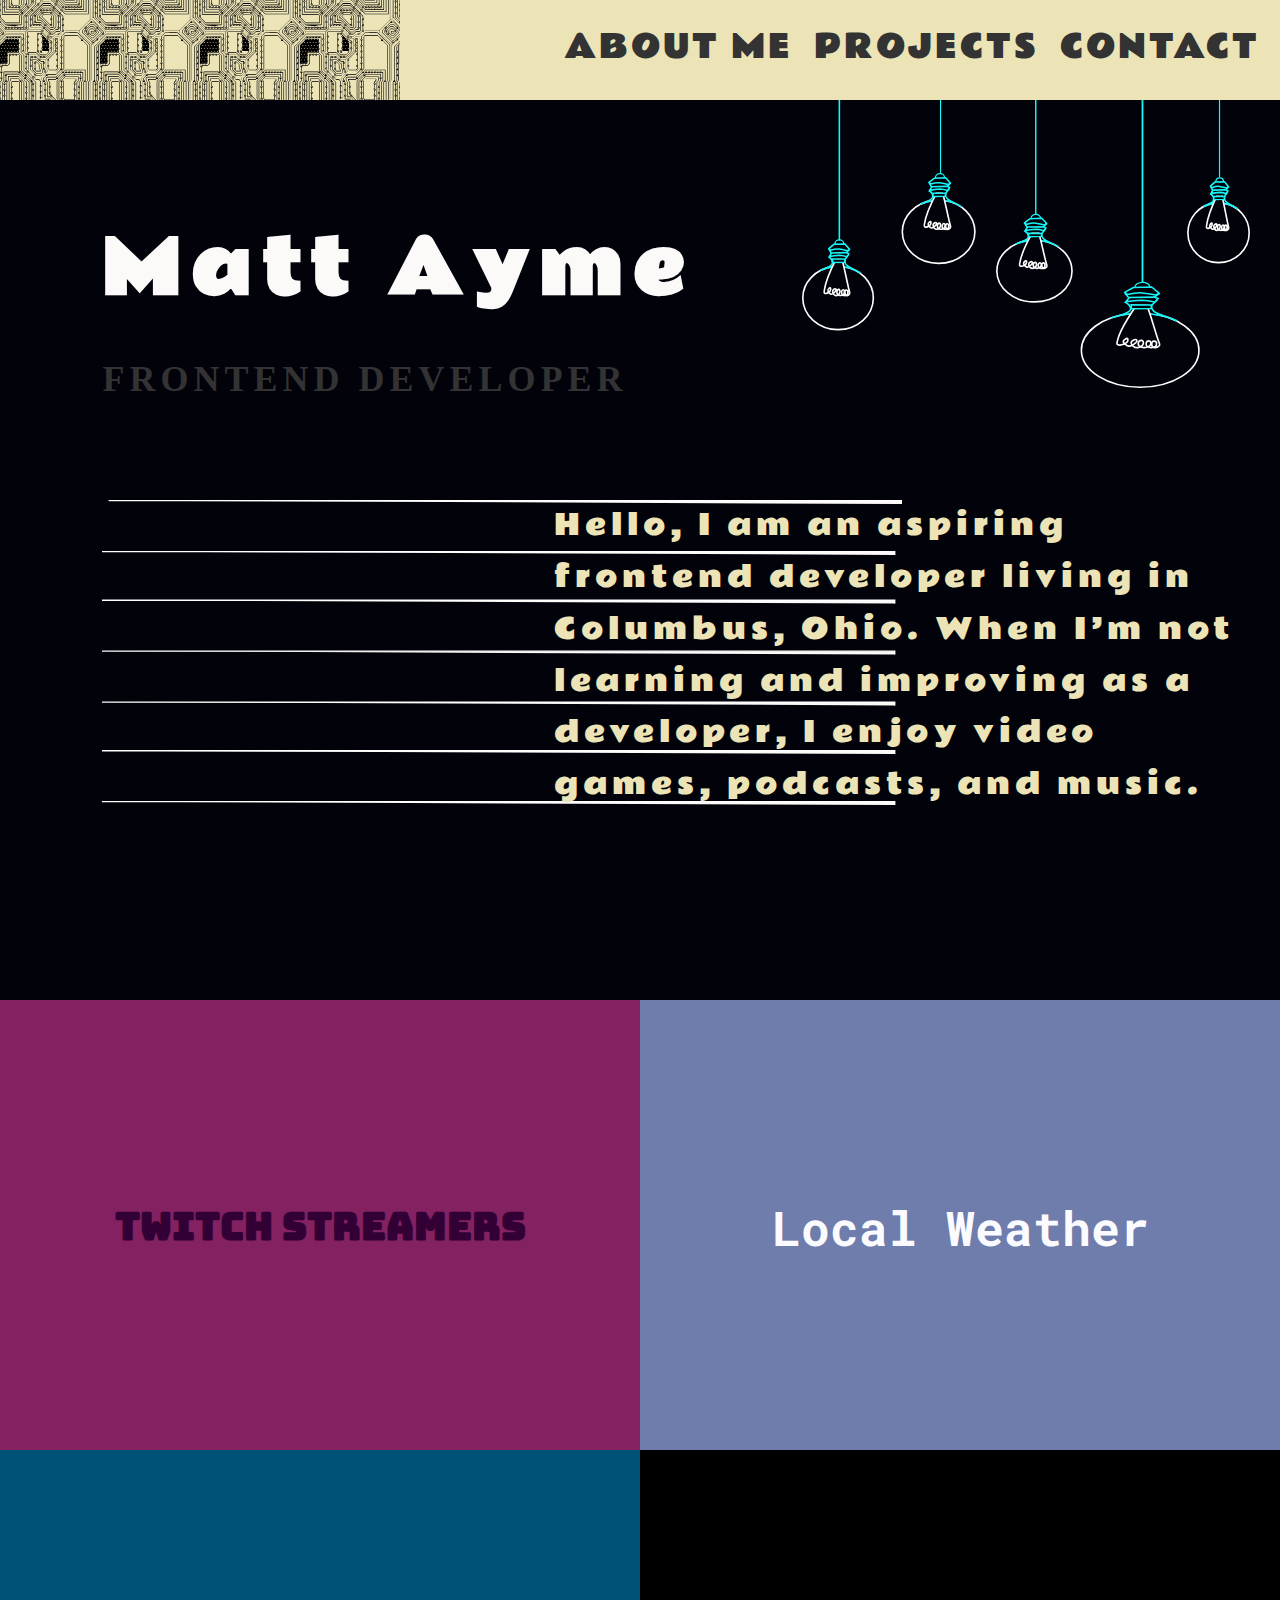
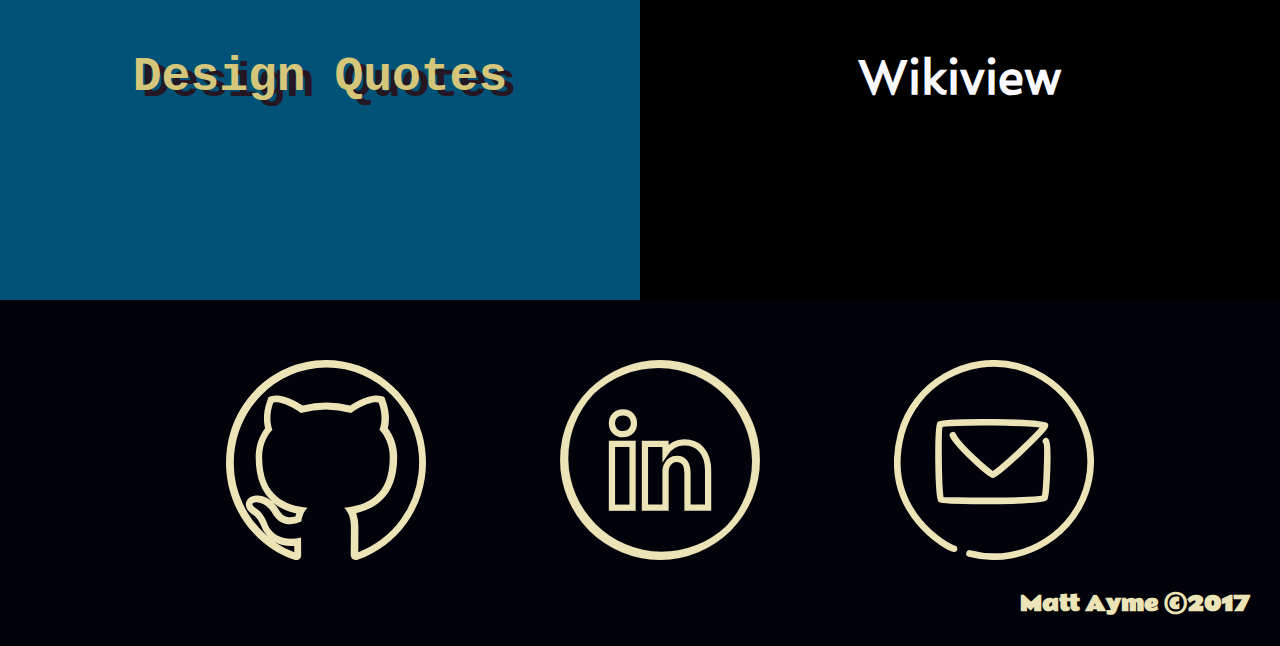
<file: index.html>
<!doctype html>
<html  lang="en">

    <head>
        <meta charset="UTF-8">
        <meta http-equiv="x-ua-compatible" content="ie=edge">
        <title>Matt Ayme's Portfolio</title>
        <meta name="description" content="">
        <meta name="viewport" content="width=device-width, initial-scale=1">
        <script src="https://code.jquery.com/jquery-3.1.1.slim.min.js" integrity="sha384-A7FZj7v+d/sdmMqp/nOQwliLvUsJfDHW+k9Omg/a/EheAdgtzNs3hpfag6Ed950n" crossorigin="anonymous"></script>
        <link href="https://fonts.googleapis.com/css?family=Bungee|Permanent+Marker|Rammetto+One|Roboto+Mono:400,700|Spinnaker" rel="stylesheet">
        <link rel="apple-touch-icon" href="apple-touch-icon.png">
        <!-- Place favicon.ico in the root directory -->
        <link rel="stylesheet" type="text/css" href="css/ionicons.min.css">
        <link rel="stylesheet" type="text/css" href="css/normalize.css">
        <link rel="stylesheet" type="text/css" href="css/style.css">
        <link rel="stylesheet" type="text/css" href="css/effects.css">
        <link rel="stylesheet" type="text/css" href="css/animate.css">
        <link rel="stylesheet" type="text/css" href="css/queries.css">

    </head>

    <body>
        <!-- HEADER ----------------------------------------------------------------->
        <header id="header">
            <div class="repeated-img"></div>
            <div class="nav">
                <ul>
                    <li>
                        <div class="link-bg">
                        <a href="#about-me" name="about-me" class="js--scroll-about">ABOUT ME</a>
                        </div>
                    </li>
                    <li>
                        <div class="link-bg">
                            <a href="#projects" class="js--scroll-projects">PROJECTS</a>
                        </div>
                    </li>
                    <li>
                        <div class="link-bg">
                            <a href="#contact" class="js--scroll-contact">CONTACT</a>
                        </div>
                    </li>
                </ul>
            </div>

        </header>

        <!-- ABOUT ME ----------------------------------------------------------------->
        <section class="about-me js--about-me" id="about-me">
            <div>
                <h1>Matt Ayme</h1>
                <img src="img/lights.svg" class="lightbulbs" alt="some lightbulbs">
                <h2>FRONTEND DEVELOPER</h2>
            </div>
            <div>
                <img src="img/lines.svg" class="lines-img" alt="notebook lines">
                <p>
                    Hello, I am an aspiring frontend developer living in Columbus, Ohio. When I’m not learning and improving as a developer, I enjoy video games, podcasts, and music.
                </p>
            </div>
        </section>

        <!-- PROJECTS ----------------------------------------------------------------->

        <section class="projects js--projects" id="projects">
            <div class="row">
                    <div class="project-left project-twitch">
                        <div class="twitch-desc desc">
                            <a href="#" class="close-btn">x</a>
                            <a href="twitch-streamers/index.html" class="demo-btn" target="_blank">View demo</a>
                            <p>This app takes a list of twitch streamers and displays their online status.</p>
                        </div>
                        <a href="#" class="preview-container">
                            <div class="twitch-top top">
                                <h3>Twitch Streamers</h3>
                            </div>
                            <div class="twitch-preview preview"></div>
                        </a>
                    </div>

                <div class="project-right project-weather">
                    <div class="weather-desc desc">
                        <a href="#" class="close-btn">x</a>
                        <a href="local-weather/index.html" class="demo-btn" target="_blank">View demo</a>
                        <p>A simple weather app that gives temperature and conditions in your current location.</p>
                    </div>
                    <a href="#" class="preview-container">
                        <div class="weather-top top">
                            <h3>Local Weather</h3>
                        </div>
                        <div class="weather-preview preview"> </div>
                    </a>
                </div>
            </div>
            <div class="row">
                <div class="project-left project-quotes">
                    <div class="quotes-desc desc">
                        <a href="#" class="close-btn">x</a>
                        <a href="deign-quotes/index.html" class="demo-btn" target="_blank">View demo</a>
                        <p>Shows random design quotes and lets you post your favorite ones on twitter.</p>
                    </div>
                    <a href="#" class="preview-container">
                        <div class="quotes-top top">
                            <h3>Design Quotes</h3>
                        </div>
                        <div class="quotes-preview preview"></div>
                    </a>
                </div>
                <div class="project-right project-wiki">
                    <div class="wiki-desc desc">
                        <a href="#" class="close-btn">x</a>
                        <a href="wikiview/index.html" class="demo-btn" target="_blank">View demo</a>
                        <p>Takes you to a random wikipedia page or lets you search the wikipedia database.</p>
                    </div>
                    <a href="#" class="preview-container">
                        <div class="wiki-top top">
                            <h3>Wikiview</h3>
                        </div>
                        <div class="wiki-preview preview"></div>
                    </a>
                </div>
            </div>
        </section>

        <!-- Footer ----------------------------------------------------------------->

        <footer class="js-contact" id="contact">
            <ul>
                <li>
                    <div class="social-container">
                        <a href="https://github.com/mayme123" target="_blank">
                        <img src="img/github-icon.svg" class="social-link">
                        </a>
                    </div>
                </li>
                <li>
                    <div class="social-container">
                        <a href="http://www.linkedin.com/in/MattAyme" target="_blank">
                            <img src="img/linkedin-icon.svg" class="social-link">
                        </a>
                    </div>


                </li>
                <li>
                    <div class="social-container">
                        <a href="mailto:mayme123@live.com">
                            <img src="img/email-icon.svg" class="social-link">
                        </a>
                    </div>
                </li>
            </ul>
            <h5>Matt Ayme &copy;2017</h5>
        </footer>

        <!-- SCRIPTS -->
        <!--  JQuery  -->
        <script src="https://ajax.googleapis.com/ajax/libs/jquery/3.2.1/jquery.min.js"></script>
        <script src="js/main.js"></script>
        <script>
        <!-- JS on the page -->
        </script>
    </body>
</html>
</file>
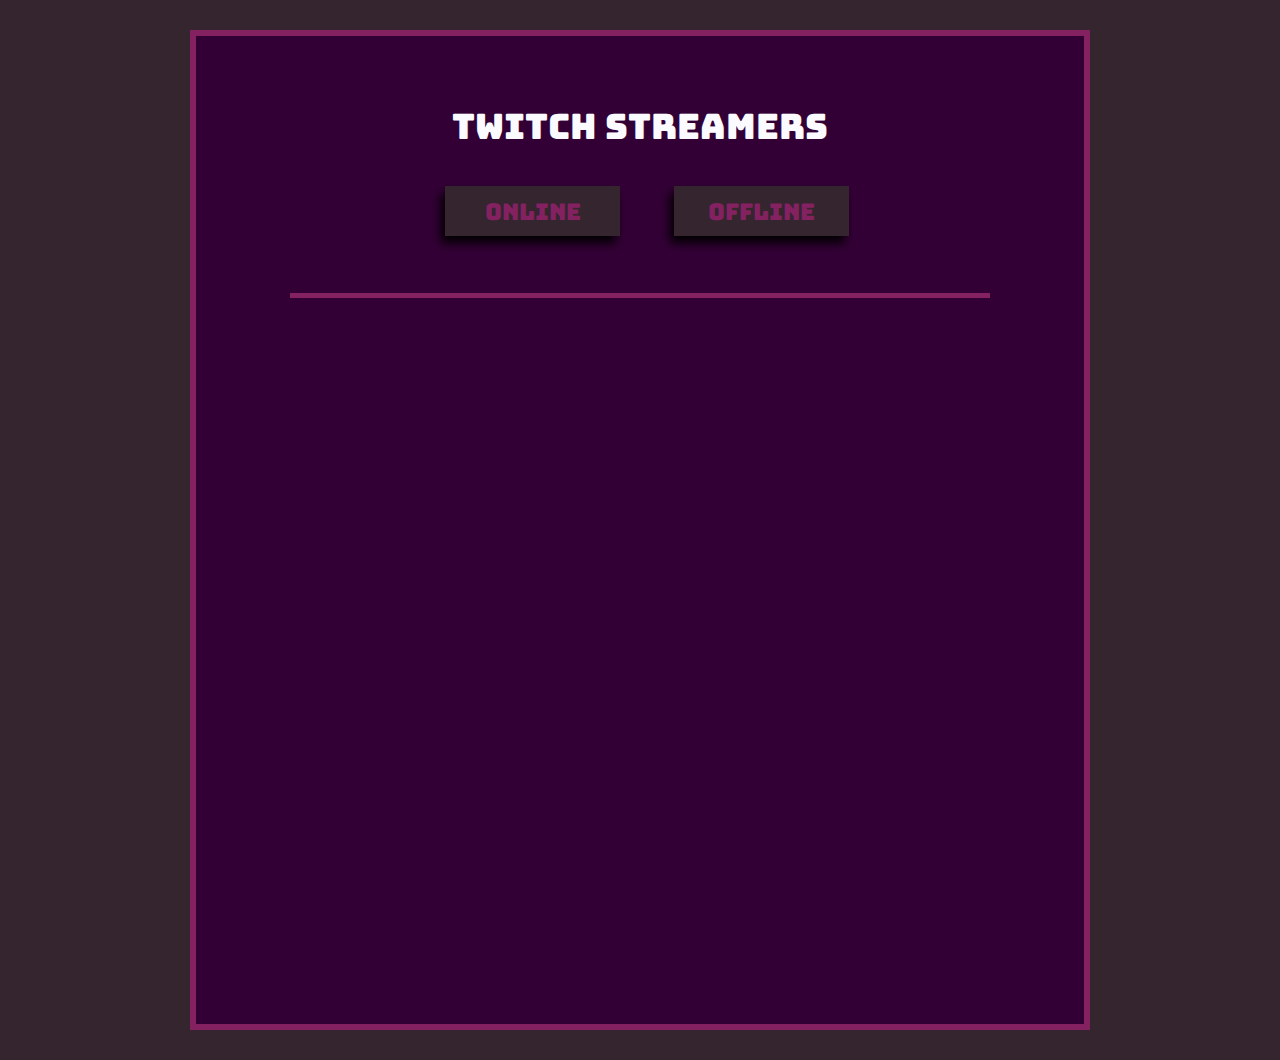
<file: twitch-streamers/index.html>
<!DOCTYPE html>
<html lang="en" >

<head>
  <meta charset="UTF-8">
  <title>Twitch Streamers</title>
  <link href="https://fonts.googleapis.com/css?family=Bungee|Raleway" rel="stylesheet">
  
  <link rel='stylesheet prefetch' href='https://cdnjs.cloudflare.com/ajax/libs/twitter-bootstrap/4.0.0-beta.2/css/bootstrap.css'>

      <link rel="stylesheet" href="css/style.css">

  
</head>

<body>

  <div class="main-content">
  <h1 class="text-center">Twitch Streamers</h1>
  <div class="buttons">
    <div class="button-div">
      <button class="status-button-online" id="online-button">Online</button>
    </div>
    <div class="button-div">
      <button class="status-button-online" id="offline-button">Offline</button>
    </div>
  </div>
  <div class="streamers-divs">
    
  </div>
</div>
  <script src='https://cdnjs.cloudflare.com/ajax/libs/jquery/3.2.1/jquery.min.js'></script>

  

    <script  src="js/index.js"></script>




</body>

</html>
</file>
<file: css/style.css>
/*------------------------------------*/
/*--- SETUP ---*/
/*------------------------------------*/

* {
    margin: 0;
    padding: 0;
    box-sizing: border-box;
}

html, body{
    background-color: white;
    font-family: 'Rammetto One', sans-serif;
    font-size: 24px;
    text-rendering:optimizeLegibility; 
}

/*------------------------------------*/
/*--- REUSABLE COMPONENTS ---*/
/*------------------------------------*/

a:link,
a:visited{
    text-decoration: none;
    color: #333333;
}

h1{
    color:#FCFAF9;
}
/*------------------------------------*/
/*--- HEADER ---*/
/*------------------------------------*/

header{
    position: relative;
    background-color: #ECE4B7;
    height: 100px;
    overflow-y: hidden;
}

.repeated-img{
    display: inline-block;
    position: absolute;
    width: 400px;
    height: 100%;
    background-image:url("../img/header-img.svg");
}

.nav{
    position: absolute;
    top: 0;
    right: 0;
}

.nav ul{ 
    list-style:none; 
    margin-right: 0px;
    margin-top: 4%;
}

.nav ul li{ 
    font-size: 140%;
    padding-right: 50px;
    display:inline-block;
    letter-spacing: 4px;
}

.nav ul li:last-child{
    padding-right: 20px;
}

.nav li a:hover,
.nav li a:active{
    color: #FCFAF9;
    border-bottom: 4px solid #333333;
    border-top: 4px solid #333333;
    padding-bottom: 4%; 
    padding-top: 4%;
    transition: 0.2s;
}

/*------------------------------------*/
/*--- ABOUT ME ---*/
/*------------------------------------*/

.about-me{
    position: relative;
    background-color: #02020B;
    height: 100vh;
    overflow: hidden;
}

.about-me h1{
    font-size: 400%;
    letter-spacing: 10px;
    margin-top: 10%;
    margin-left: 8%;
}

.about-me h2{
    font-family: 'Permanent marker', cursive;
    display: inline-block;
    margin-bottom: 100px;
    margin-left: 8%;
    letter-spacing: 5px;
    color: #333333;
}

.lightbulbs{
    position: absolute;
    width: 35%;
    height: auto;
    top: 0;
    right: 30px;
}

.lines-img{
    width: 800px;
    height: auto;
    margin-left: 8%;
    /*
    position:absolute;
    left: 3%;
    bottom: 3%;
    */
}

.about-me p{
    color: #ECE4B7;
    position: absolute;
    right: 2%;
    margin-top: -310px;
    max-width: 700px;
    font-size: 120%;
    line-height: 180%;
    letter-spacing: 5px;
}

.arrow-img{
    z-index: 9999;
    width: 20px;
    height: 70px;
    position: fixed;
    bottom: 90px;
    left: 20px;
}

/*------------------------------------*/
/*--- PROJECTS ---*/
/*------------------------------------*/

.projects{
    height: 100vh;
    overflow: hidden;
}

.row{
    height: 50%;
}

.project-left{
    width: 50%;
    height: 100%;
    display: inline-block;
    float: left;
    position: relative;
    transition: 0.3s;
}



.project-right{
    width: 50%;
    height: 100%;
    display: inline-block;
    float: right;
    position: relative;
}


.desc{
    z-index:997;
    font-family: 'permanent marker';
    position: absolute;
    height:100%;
    width: 100%;
    background-color: #ECE4B7;
}

.desc .demo-btn:link,
.desc .demo-btn:visited{
    display: block;
    margin: 0 auto;
    margin-top: 100px;
    height: 100px;
    width: 300px;
    transition: 0.4s;
    font-size: 220%;
    padding-left: 12px;
    padding-top: 15px;
    border: 5px solid #02020B;
    color: #02020B;
}

.desc .demo-btn:hover,
.desc .demo-btn:active{
    background-color: #02020B;
    color: #FCFAF9;
    transition: 0.4s;
}

.desc p{
    font-size: 130%;
    display: block;
    margin: 0 auto;
    margin-top: 60px;
    max-width: 600px;
    word-wrap:break-word;
    text-align:center;
}

.preview-container{
    position:absolute;
    height:100%;
    width: 100%;
    transition: 1s;
    z-index: 997;
}

.top{
    display:table;
    z-index: 999;
    position: absolute;
    height:101%;
    width: 100%;
}

.top h3{
    display: table-cell;
    vertical-align: middle;
    text-align: center;
    font-size: 280%;
}

.top:hover{
    opacity: .10;
    transition: 0.8s;
}

.preview{
    z-index: 998;
    position: absolute;
    height:100%;
    width: 100%;
    background-size:cover;
    background-position: center;
}

.close-btn{
    position: absolute;
    left: 50px;
    top: 20px;
    display: inline-block;
    color: #ECE4B7 !important;
    height: 60px;
    width: 60px;
    font-size: 200%;
    border-radius: 50%;
    padding-left: 17px;
    background-color: black;
}
.project-twitch .preview-container{
}

.twitch-preview{background-image:url(../img/twitch-streamers.jpg);}

.twitch-top{
    background-color: #832161;
    color : #330036;
    font-family: 'Bungee';
    font-size: 80%;
    transition: 0.6s;
}

.project-weather .preview-container{
}

.weather-preview{ background-image:url(../img/local-weather.jpg);}

.weather-top{
    background-color: #6E7DAB;
    color : #FAFAFF;
    font-family: 'Roboto Mono', monospace;
    font-weight: 700 !important;
    transition: 0.6s;
}


.quotes-preview{background-image:url(../img/design-quotes.jpg);}

.quotes-top{
    background-color: #005377;
    color : #D5C67A;
    font-family: 'Permanent marker', monospace;
    text-shadow: 9px 6px 0px #241623; 
    transition: 0.6s;
}

.wiki-preview{ background-image:url(../img/wikiview.jpg);}

.wiki-top{
    background-color: #000000;
    font-family : Spinnaker;
    color: #FAFAFF;
    transition: 0.6s;
}

/*------------------------------------*/
/*--- CONTACT ---*/
/*------------------------------------*/
footer{
    background-color:#02020B;
    overflow: hidden;
    position: relative;
}

footer ul{
    margin-top: 70px;
    margin-bottom: 70px;
    text-align: center;
}

footer li{
    display: inline-block;
    margin-left: 10%;
}

footer li:first-child{
    margin-left: 0;
}

.social-container{
    position: relative;
    width: 300px;
    height: 300px;
}

.social-link{
    position: absolute;
    bottom: 10px;
    left: 20px;
    right: 0;
    width: 300px;
    transition: 0.4s;
}

.social-link:hover{
    width: 280px;
    transition: 0.4s;
}

footer h5{
    color: #ECE4B7;
    position: absolute;
    bottom: 0;
    right: 0;
    margin-bottom: 30px;
    margin-right: 30px;
}
</file>
<file: css/effects.css>
.slide-left{
    left: -100%;
    transition: 3s;
}

.slide-right{
    right: -100%;
    transition: 3s;
}
</file>
<file: css/queries.css>
/* ---- Desktop computers wider than 1420px ------ */
@media only screen and (max-width: 1420px){
    
    .about-me h1{
        font-size: 350%;
    }
}

@media only screen and (max-width: 1300px){
    
    .nav ul{
        margin-top: 30px;
    }
    
    .nav ul li{
        letter-spacing: 3px;
        font-size: 130%;
        padding-right: 15px;
    } 
    
    .about-me h1{
        font-size: 300%;
    }
    
    .top h3{
        font-size: 200%;
    }
    
    .social-container{
        width: 200px;
        height: 200px;
    }

    .social-link{
        width: 200px;
        transition: 0.4s;
    }

    .social-link:hover{
        width: 180px;
    }
    
    .desc .demo-btn:link,
    .desc .demo-btn:visited{
        margin-top: 70px;
        height: 90px;
        width: 250px;
        font-size: 170%;
    }
    
    .close-btn{
        left: 30px;
        top: 20px;
        height: 50px;
        width: 50px;
        font-size: 150%;
        padding-left: 15px;
        background-color: black;
    }
    
    .desc p{
        font-size: 120%;
        margin-top: 70px;
        max-width: 600px;
        word-wrap:break-word;
        text-align:center;
        padding: 5px;
    }
}

@media only screen and (max-width: 1130px){
    header{
        z-index: 0;
    }
    
    .repeated-img{
        width: 100%;
        z-index: -99;
    }
    
    .nav{
        z-index: 2;
        z-index: 999;
        position:static;
    }
    
    .nav ul{
        text-align:  center;
    }
    
    .nav ul li{
        font-size: 90%;
        padding-right: 30px;
    } 
    
    .nav ul li:last-child{
        padding-right: 0;
    }
    
    .link-bg{
        background : rgba(236, 228, 183, .5);
        border-radius: 5%;
        padding: 7px;
    }
    
    .nav ul li a:link,
    .nav ul li a:visited{
        font-size: 140%;
    }
    
    .nav li a:hover,
    .nav li a:active{
        color: #FCFAF9;
        padding-bottom: 9px; 
        padding-top: 9px;
        transition: 0.2s;
    }
    
    .about-me h1{
        margin-bottom: 30px;
        line-height: 130%;
        letter-spacing: 15px;
        display: inline-block;
        max-width: 400px;
        font-size: 350%;
    }
    
    .about-me h2{
        font-size: 140%;
        display: block;
        margin-bottom: 50px;
    }
    
    .lightbulbs{
        width: 45%;
    }
    
    .about-me p{
        font-size: 110%;
        line-height: 190%;
    }
    
    .projects{
        width: 100%;
        height: auto;
    }
    
    .row{
        height: auto;
    }
    
    .project-left{
        width: 100%;
        height: 50vh;
        display: block;
        float: none;
    }
    
    .project-right{
        width: 100%;
        display: block;
        float: none;
        height: 50vh;
    }
    
    footer h5{
        font-size: 70%;
        margin-bottom: 2%;
        margin-right: 2%;
    }

}
    @media only screen and (max-width:950px){
        
        header{
            height: 70px;
        }
        
        .nav ul {
            width: 100%;
            margin-top: 2%;
        }
        
        .nav ul li{
            margin-right: 3%;
            font-size: 80%;
        }
        
        .nav ul li:last-child{
            margin-right: 0;
        }
        
        .nav li a:hover,
        .nav li a:active{
            border-bottom: 4px solid #333333;
            border-top: 4px solid #333333;
            padding-bottom: 2%; 
            padding-top: 2%;
        }
        
        .about-me h1{ 
         font-size: 280%;
        }
        
        .about-me h2{
            font-size: 110%;
            margin-bottom: 50px;
        }
        
        .about-me p{
            margin-top: -233px;
            margin-left: 4%;
            line-height: 180%;
            font-size: 90%;
            max-width: 600px;
        }
        
        .lines-img{
            width: 600px;
            margin-left: 8%;
        }
        
        footer li{
            margin-left: 6%;
        }

        footer li:first-child{
            margin-left: 0;
        }
        
        .social-link{
            width: 180px;
        }
        
        .social-link:hover{
            width: 160px;
        }
        
    } 
    
    @media only screen and (max-width: 790px){
        
        .nav ul li{
            font-size: 70%;
            letter-spacing: 2px;
            padding-right: 2%;
            margin-right: 1%;
        }
        
        .about-me h1{
            font-size: 280%;
        }
        
        .about-me h2{
            font-size:110%;
        }
        
        .lightbulbs{
            width: 40%;
        }
        
        .about-me p {
            margin-right: 10%;
            text-align: center;
            line-height: 190%;
            max-width: 490px;
            font-size: 80%;
            margin-top: -225px;
        }
        
        .lines-img{
            margin-left: 0;
            text-align: center;
        }
        
        
        footer li:first-child{
            margin-left: -30px;
        }
        footer li{
            margin-left: 8%;
        }
        
        
        .social-container{
            position: relative;
            width: 150px;
            height: 150px;
        }
        
        .social-link{
            width: 150px;
        }
        
        .social-link:hover{
            width: 130px;
        }
        
        footer h5{
            font-size: 70%;
            margin-bottom: 2%;
            margin-right: 2%;
        }
    }

@media only screen and (max-width: 600px){
    
    header{
        height: 55px;
    }
    
    .nav ul{
        margin-top: 10px;
    }
    
    .nav ul li{
        font-size: 45%;
        margin-right: 2%;
        letter-spacing: 0;
    }
    
    .nav li a:hover,
    .nav li a:active{
        border-bottom: 3px solid #333333;
        border-top: 3px solid #333333;
    }
    
    .lightbulbs{
        width: 70%;
        right: 15%;
    }
    
    
    .about-me h1{
        display: block;
        text-align: center;
        max-width: 100%;
        margin-left:0;
        margin-top: 55%;
        font-size: 240%;
        letter-spacing: 5px;
    }
    
    .about-me h2{
        font-size: 130%;
        text-align: center;
        margin-left: 4%;
    }
    
    .lines-img{
        width: 600px;
    }
    
    .about-me p{
        max-width: 100%;
        letter-spacing: 2px;
        font-size: 85%;
        margin-right: 0;
        margin-top: -225px;
        line-height: 185%;
    }
    
    .desc .demo-btn:link,
    .desc .demo-btn:visited{
        height: 75px;
        width: 200px;
        font-size: 140%;
    }
    
    .close-btn{
        left: 30px;
        top: 20px;
        height: 40px;
        width: 40px;
        font-size: 120%;
        padding-left: 12px;
    }
    
    .desc p{
        font-size: 100%;
        margin-top: 50px;
        max-width: 600px;
        word-wrap:break-word;
        text-align:center;
        padding: 0 35px;
    }
    
    
        footer ul{
        margin-top: 40px;
        margin-bottom: 30px;
        }
    
        footer li:first-child{
            margin-left: -30px;
        }
        footer li{
            margin-left: 8%;
        }
        
        
        .social-container{
            position: relative;
            width: 120px;
            height: 120px;
        }
        
        .social-link{
            width: 120px;
        }
        
        .social-link:hover{
            width: 110px;
        }
        
        footer h5{
            font-size: 50%;
        }
}

@media only screen and (max-width: 460px){
    
    .nav ul li{
        font-size: 45%;
        margin-right: 1%;
        letter-spacing: 0;
    }
    
    .about-me h1{
        font-size: 190%;
    }
    
    .about-me h2{
        font-size: 100%;
    }
    
    .about-me p{
        margin-top: -180px;
        font-size: 70%;
        line-height: 170%;
    }
    
    .lines-img{
        width: 460px;
    }
    
    .close-btn{
        left: 30px;
        top: 20px;
        height: 30px;
        width: 30px;
        font-size: 90%;
        padding-top: 2px;
        padding-left: 9px;
    }
    
    .top h3{
        font-size: 150%;
    }
    
    .project-left{
        height: 25vh;
    }
    
    .project-right{
        height: 25vh;
    }
    
    .desc .demo-btn:link,
    .desc .demo-btn:visited{
        margin-top: 40px;
        height: 35px;
        width: 100px;
        font-size: 60%;
        padding-left: 10px;
        padding-top: 6px;
        border: 3px solid #02020B;
    }
    
    .close-btn{
        left: 30px;
        top: 20px;
        height: 20px;
        width: 20px;
        font-size: 65%;
        padding-left: 6px;
        padding-top: 1px;
    }
    
    .desc p{
        font-size: 50%;
        margin-top: 30px;
        max-width: 600px;
        word-wrap:break-word;
        text-align:center;
        padding: 0 35px;
    }
        footer ul{
            margin-top: 30px;
            margin-bottom: 20px;
        }
    
        footer li:first-child{
            margin-left: -30px;
        }
        footer li{
            margin-left: 7%;
        }
        
        
        .social-container{
            position: relative;
            width: 80px;
            height: 80px;
        }
        
        .social-link{
            width: 80px;
        }
        
        .social-link:hover{
            width: 80px;
        }
        
        footer h5{
            font-size: 40%;
        }
}

@media only screen and (max-width: 375px){
    .nav ul li{
        font-size: 30%;
    }
    
    .nav li a:hover,
    .nav li a:active{
        border-bottom: 2px solid #333333;
        border-top: 2px solid #333333;
    }
    
    .about-me h1{
        letter-spacing: 5px;
        display: block;
        text-align: center;
        font-size: 150%;
    }
    
    .about-me h2{
        text-align: center;
        font-size: 80%;
        margin-left: 6%;
    }
    
    .about-me p{
        letter-spacing: 2px;
        margin-top: -170px;
        line-height: 190%;
        font-size: 60%;
    }
    

}
</file>
<file: twitch-streamers/css/style.css>
html{
  
}
body{
  background : #34252F;
  background : rgba(52, 37, 47, 1);
}

.main-content{
  margin: 30px auto;
  width: 900px;
  min-height: 1000px;
  background : #330036;
  background : rgba(51, 0, 54, 1);
  border-style : Solid;
  border-color : #832161;
  border-color : rgba(131, 33, 97, 1);
  border-width : 6px;
}

h1{
  margin-top: 70px;
  font-family : Bungee;
  font-size : 35px;
  color : #FAFAFF;
  color : rgb(250, 250, 255);
  text-outline : #34252F;
  text-outline : rgb(52, 37, 47);
}

button:focus {outline:0;}

.buttons{
  max-width: 700px;
  margin: 0 auto;
  padding-bottom: 70px;
  border-bottom: 5px solid #832161;
}

.status-button-online{
  position: absolute;
  width: 175px;
  height: 50px;
  background-color: #34252f;
  box-shadow: -4px 7px 10px #000000;
  border: none;
  color: #832161;
  font-family: 'Bungee', cursive;
  font-size: 23px;
  text-align: center;
  vertical-align: middle;
  line-height: 50px;
}

.button-text{
  color: #832161;
  font-family: 'Bungee', cursive;
  font-size: 23px;
  text-align: center;
  vertical-align: middle;
  line-height: 50px;
}

.active{
  background : #832161;
  background : rgba(131, 33, 97, 1);
  color: #fafaff;
  box-shadow: none;
  border: none;
  margin-left: -4px;
  margin-top: 7px;
}

.button-div{
  min-width: 100px;
  padding: 30px;
  display: inline-block;
  margin-left: 125px;
}

.streamers-divs{
  display: flex;
  flex-wrap: wrap;
  padding: 40px 90px;
  justify-content: space-between;
}

.streamer{
  background : #401F3E;
  background : rgba(64, 31, 62, 1);
  border-style : Solid;
  border-color : #34252F;
  border-color : rgba(52, 37, 47, 1);
  border-width : 2px;
  box-shadow : -7px 9px 5px rgba(0, 0, 0, 0.75);
  width: 300px;
  height: 350px;
  margin: 10px;
}

.streamer-top{
    border-bottom: 5px solid #330036;
    width: fit-content;
    height: 210px;
    margin: 0 auto;
}

.streamer-pic{
    width: 150px;
    height: 150px;
    background-image: url("https://photos-3.dropbox.com/t/2/AABH3kraSsCr_0GhQykvaXCM3w1aTp9EoZ8kSFIJrO3k8w/12/373089556/jpeg/32x32/1/_/1/2/18222486_184034408784886_8036036407958274210_n.jpg/EOit1vkCGN94IAcoBw/Dl1XHE1BGHFCYLQqZxQRSUQ_DtGtW9xwwJ0SZkq1kJ8?size=2048x1536&size_mode=3");
    background-repeat: no-repeat;
    background-position: center;
    background-size: cover;
    float: left;
    margin: 10px;
    border-style : Solid;
    border-color : #832161;
    border-color : rgba(131, 33, 97, 1);
    border-width : 4px;
}

h5{
  display: inline-block;
  font-family : Raleway;
  font-size : 19px;
  color : #832161;
  color : rgb(131, 33, 97);
  margin-left: 5px;
  margin-top: 10px;
}
.status-box{
  padding-left: 30px;
  padding-top: 10px;
  display: inline-block;
}
.status-blip{
  width: 20px;
}

h4{
  clear: both;
  font-family : Raleway;
  font-size : 19px;
  color : #FAFAFF;
  color : rgb(250, 250, 255);
  margin-left: 10px;
}

p{
  font-family : Raleway;
  font-size : 19px;
  color : #832161;
  color : rgb(131, 33, 97);
  margin: 10px;
}
</file>
